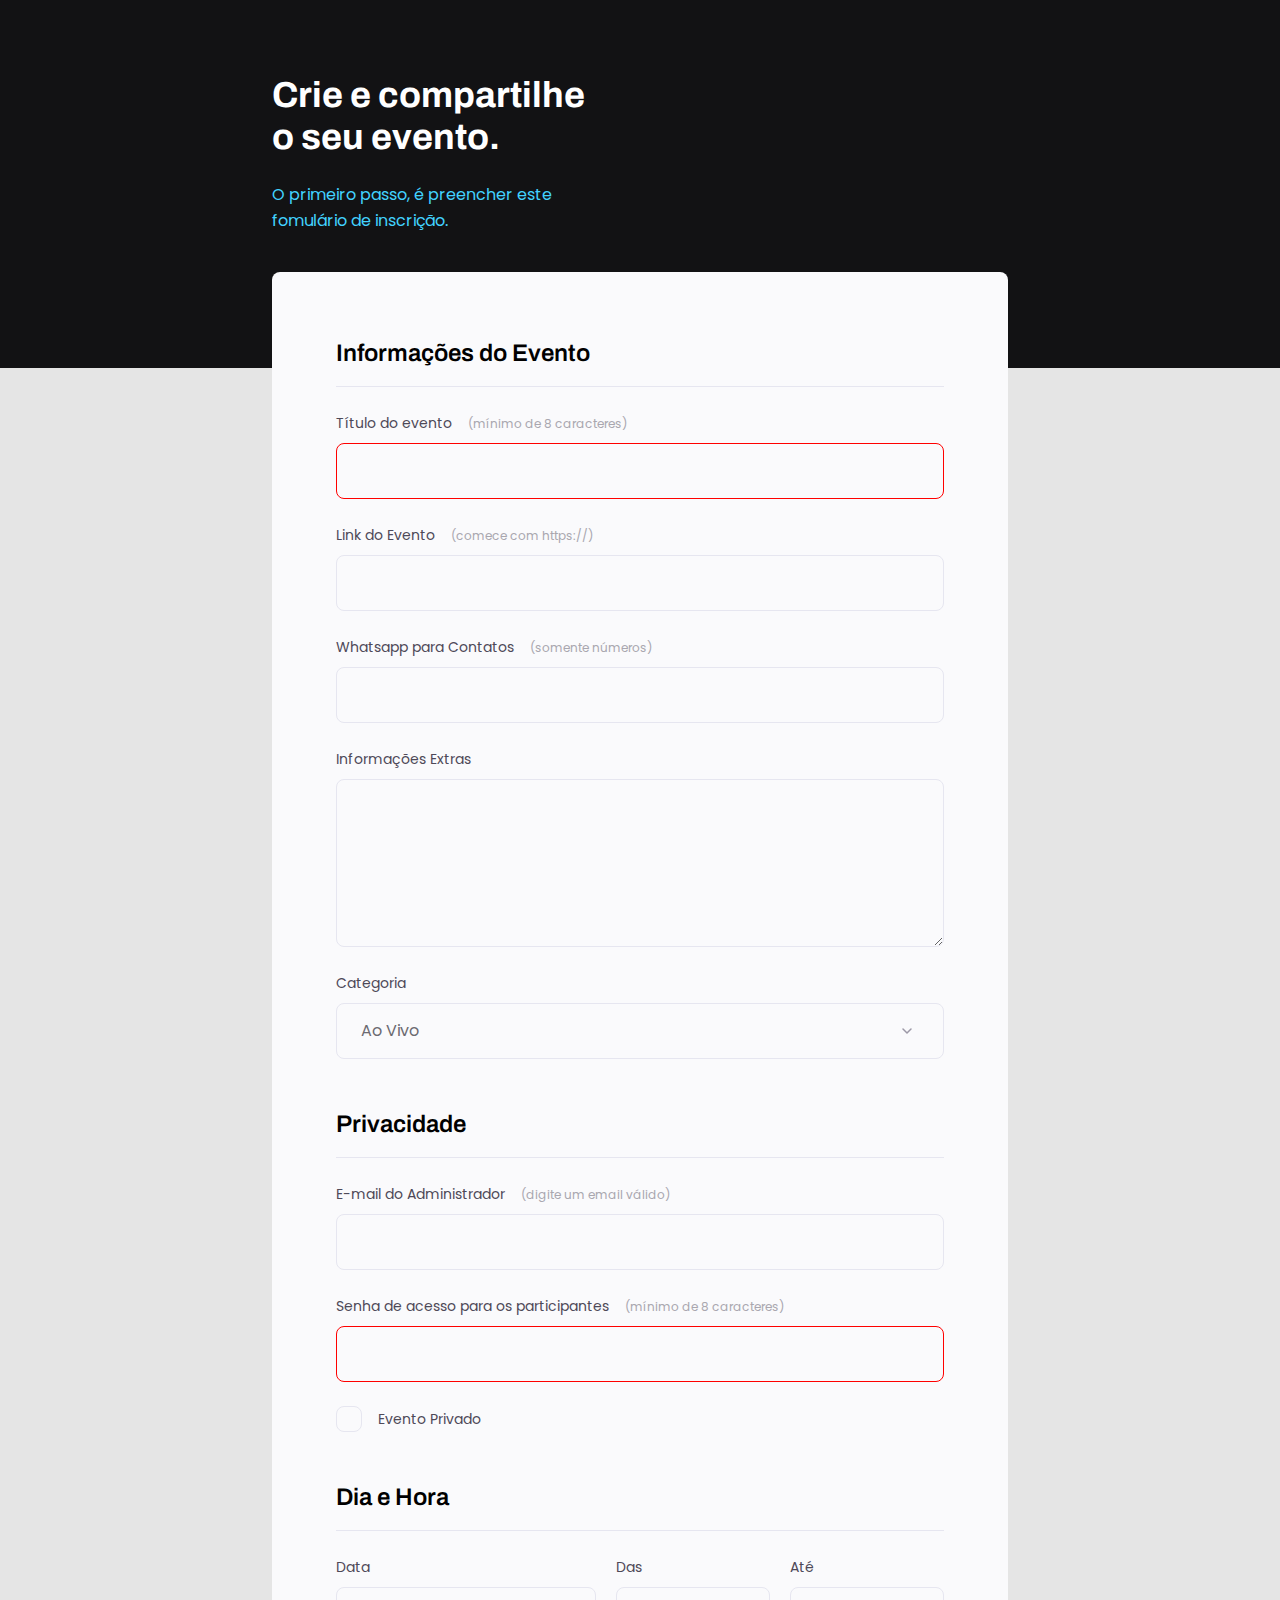
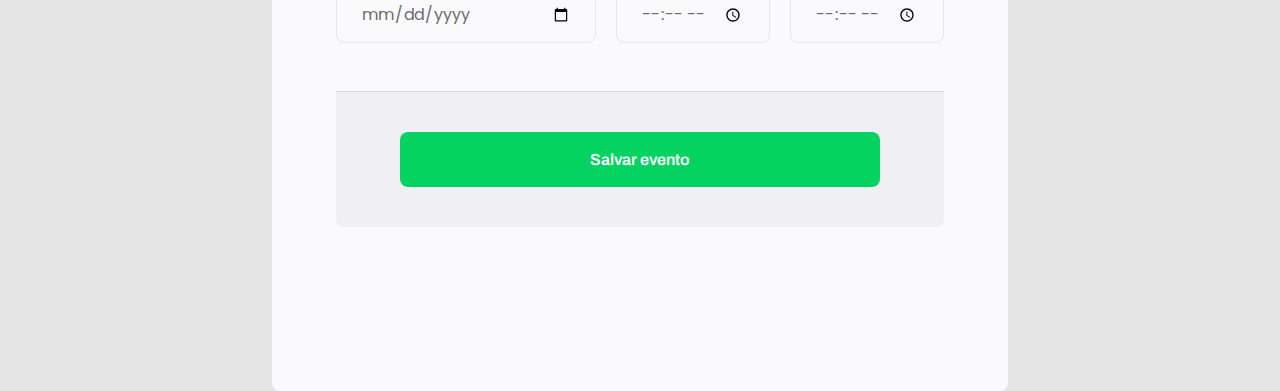
<file: index.html>
<!DOCTYPE html>
<html lang="pt-br">
<head>
    <meta charset="UTF-8">
    <meta name="viewport" content="width=device-width, initial-scale=1.0">
    <link rel="preconnect" href="https://fonts.googleapis.com">
    <link rel="preconnect" href="https://fonts.gstatic.com" crossorigin>
    <link href="https://fonts.googleapis.com/css2?family=Archivo:ital,wght@0,100..900;1,100..900&family=Poppins:ital,wght@0,100;0,200;0,300;0,400;0,500;0,600;0,700;0,800;0,900;1,100;1,200;1,300;1,400;1,500;1,600;1,700;1,800;1,900&display=swap" rel="stylesheet">
    <link rel="stylesheet" href="style.css">
    <title>Formulário</title>
</head>
<body>
    <div class="page">
    <header>
        <h1>Crie e compartilhe o seu evento.</h1>
        <p>O primeiro passo, é preencher este fomulário de inscrição.</p>
    </header>
    <form id="my-form">
<fieldset><!-- agrupamento de campos-->
    <div class="fieldset-wrapper">
    <legend>Informações do Evento</legend><!--titulo para o agrupamento de campos-->
    <div class="input-wrapper">
        <label for="event-title">Título do evento <span>(mínimo de 8 caracteres)</span></label>
        <input type="text" id="event-title" required minlength="8"/>
    </div>
    <div class="input-wrapper">
        <label for="event-link">Link do Evento <span>(comece com https://)</span></label>
        <input type="url" id="event-link"/>
    </div>
    <div class="input-wrapper">
        <label for="event-whatsapp">Whatsapp para Contatos <span>(somente números)</span></label>
        <input type="number" id="event-whatsapp"/>
    </div>
    <div class="input-wrapper">
        <label for="event-info">Informações Extras</label>
        <textarea id="event-info"></textarea>
    </div>
    <div class="input-wrapper">
        <label for="event-category">Categoria</label>
        <select id="event-category">
            <option value="live">Ao Vivo</option>
            <option value="podcast">PodCast</option>
            <option value="mentorship">Mentoria</option>
        </select>
    </div>
</div>
</fieldset>
<fieldset>
    <div class="fieldset-wrapper">
        <legend>Privacidade</legend>
        <div class="input-wrapper">
            <label for="event-email">E-mail do Administrador <span>(digite um email válido)</span></label>
            <input type="email" id="event-email"/>
        </div>
        <div class="input-wrapper">
            <label for="event-password">Senha de acesso para os participantes <span>(mínimo de 8 caracteres)</span></label>
            <input type="password" id="event-password" required minlength="8"/>
        </div>
        <div class="checkbox-wrapper">
            <input type="checkbox" id="event-private"/>
            <label for="event-private">Evento Privado</label>
        </div>
    </div>
</fieldset>
<fieldset>
    <div class="fieldset-wrapper">
        <legend>Dia e Hora</legend>
        <div class="col-3">
            <div class="input-wrapper">
                <label for="event-date">Data</label>
                <input type="date" id="event-date"/>
            </div>
            <div class="input-wrapper">
                <label for="event-begin">Das</label>
                <input type="time" id="event-begin"/>
            </div>
            <div class="input-wrapper">
                <label for="event-end">Até</label>
                <input type="time" id="event-end"/>
            </div>
        </div>
        
    </div>
</fieldset>
<footer>
    <input class="button" form="my-form" type="submit" value="Salvar evento">
</footer>
    </form>
</div>
</body>
</html>
</file>
<file: style.css>
*{
    margin:0;
    padding: 0;
    box-sizing: border-box;
}
header h1{
    font-family: 'Archivo', sans-serif;
    font-weight: bold;
    font-size: 36px;
    line-height: 42px;
    color:white;
    margin-bottom: 24px;

}
.page{
    width: 736px;
    margin: auto;

}
header{
    width: 319px;
    margin-top: 74px;

}
header p{
    font-size: 16px;
    line-height: 26px;
    color: #42d3ff;
}
body, input, button, select, textarea{
    font-family: "Poppins", sans-serif;
}
body{
    
    background:#e5e5e5 ;
    
}
body::before{
    content:'';
    width: 100%;
    height: 368px;
    background:#121214;

    position: absolute;
    top: 0;
    left: 0;
    z-index: -1;/* ele vai colocar profundidade tanto pra frente quanto colocar para tras*/

}
form{
    margin-top: 38px;
    background: #fafafc;
    min-height: 300px;
    border-radius: 8px;
    padding: 64px;
    display: flex;
    flex-direction: column;
    gap: 48px;

}
fieldset-wrapper{
    display: flex;
    flex-direction: column;
    gap:24px;
}
fieldset{
    border: none;
}
fieldset legend{
    font-family: 'Archivo', sans-serif;
    font-size: 24px;
    line-height: 34px;
    font-weight: 600;
    width: 100%;
    border-bottom: 1px solid #e6e6f0;
    padding-bottom: 16px;
}
.input-wrapper{
    display: flex;
    flex-direction: column;
    margin-top: 24px;
}
.input-wrapper label, .checkbox-wrapper label{
    font-size: 14px;
    line-height: 24px;
    color: #4e4958;
    margin-bottom:8px;
}
.input-wrapper label span{
    margin-left: 12px;
    font-size: 12px;
    line-height: 20px;
    color:#a9a7af;
}
.input-wrapper label span:hover{
    color:#6c6a71;
}
.input-wrapper input, .input-wrapper textarea,
.input-wrapper select{
    background:#fafafc ;
    border: 1px solid #e6e6f0;
    border-radius: 8px;
    height: 56px;
    padding: 0 24px;
    font-size: 16px;
    line-height: 26px;
    color:#6c6a71;
}
.input-wrapper textarea{
    padding: 0;
    height:168px;

}
.input-wrapper select{
    appearance: none;/* esta retirando a setinha de select*/
    -webkit-appearance: none;
    background-repeat: no-repeat;
    background-position: right 24px top 50%;

    background-image: url("data:image/svg+xml,%3Csvg width='24' height='24' viewBox='0 0 24 24' fill='none' xmlns='http://www.w3.org/2000/svg'%3E%3Cg clip-path='url(%23clip0_1_54)'%3E%3Cpath d='M8 10L12 14L16 10' stroke='%239C98A6' stroke-width='1.5' stroke-linecap='round' stroke-linejoin='round'/%3E%3C/g%3E%3Cdefs%3E%3CclipPath id='clip0_1_54'%3E%3Crect width='24' height='24' fill='white'/%3E%3C/clipPath%3E%3C/defs%3E%3C/svg%3E%0A");
}
.col-3{
    display: flex;
    gap: 20px;

}
.col-3 > div:nth-child(1){/* o > significa que ele vai pegar somente a primeira div dos demais // nth-child tem que colocar o numero do filho*/
    width: 100%;
}
.checkbox-wrapper label{
    margin: 0;
    display: flex;
    align-items: center; 
    gap: 16px;
}
.checkbox-wrapper input{
    position: absolute;
    top:0;
    left: 0;
    width: 24px;
    height: 24px;
    opacity: 0;

}
.checkbox-wrapper{
    margin-top: 24px;
    position: relative;
}
.checkbox-wrapper label::before{
    content: '';
    width: 24px;
    height: 24px;
    border: 1px solid #e6e6f0;
    border-radius: 8px;
    display: block;
}
.checkbox-wrapper input:checked + label::before {/* Quando clicar no input ele vai estar checked e assim vai fazer a funcao: */
    background-image: url("data:image/svg+xml,%3Csvg width='24' height='24' viewBox='0 0 24 24' fill='none' xmlns='http://www.w3.org/2000/svg'%3E%3Cg clip-path='url(%23clip0_6001_23)'%3E%3Cpath d='M9 16.17L4.83 12L3.41 13.41L9 19L21 7L19.59 5.59L9 16.17Z' fill='%2342D3FF'/%3E%3C/g%3E%3Cdefs%3E%3CclipPath id='clip0_6001_23'%3E%3Crect width='24' height='24' fill='white'/%3E%3C/clipPath%3E%3C/defs%3E%3C/svg%3E%0A");
}

.checkbox-wrapper input:focus + label::before{/* aqui ele está fazendo a acessibilidade de mostrar o botão do check como selecionado ao clicar ou selecionar*/
    outline: 2px solid black; 
}
footer{
    background: #f0f0f4;
    height:136px;
    display:flex;/*ele estica na horizontal*/
    flex-direction: column;
    padding: 40px 64px;
    margin-bottom: 100px;
    border-top:1px solid #d6d6d6;
    border-radius: 0 0 8px 8px;
}
footer .button{
height: 56px;
background: #04d361;
border-radius: 8px;
font-family: 'Archivo';
font-weight: 600;
font-size: 16px;
line-height: 26px;
color: #ffffff;
border: 0;
}
footer .button:hover{
    background: #08a24d;
}

input:invalid{
    border: 1px solid red;
}
</file>
